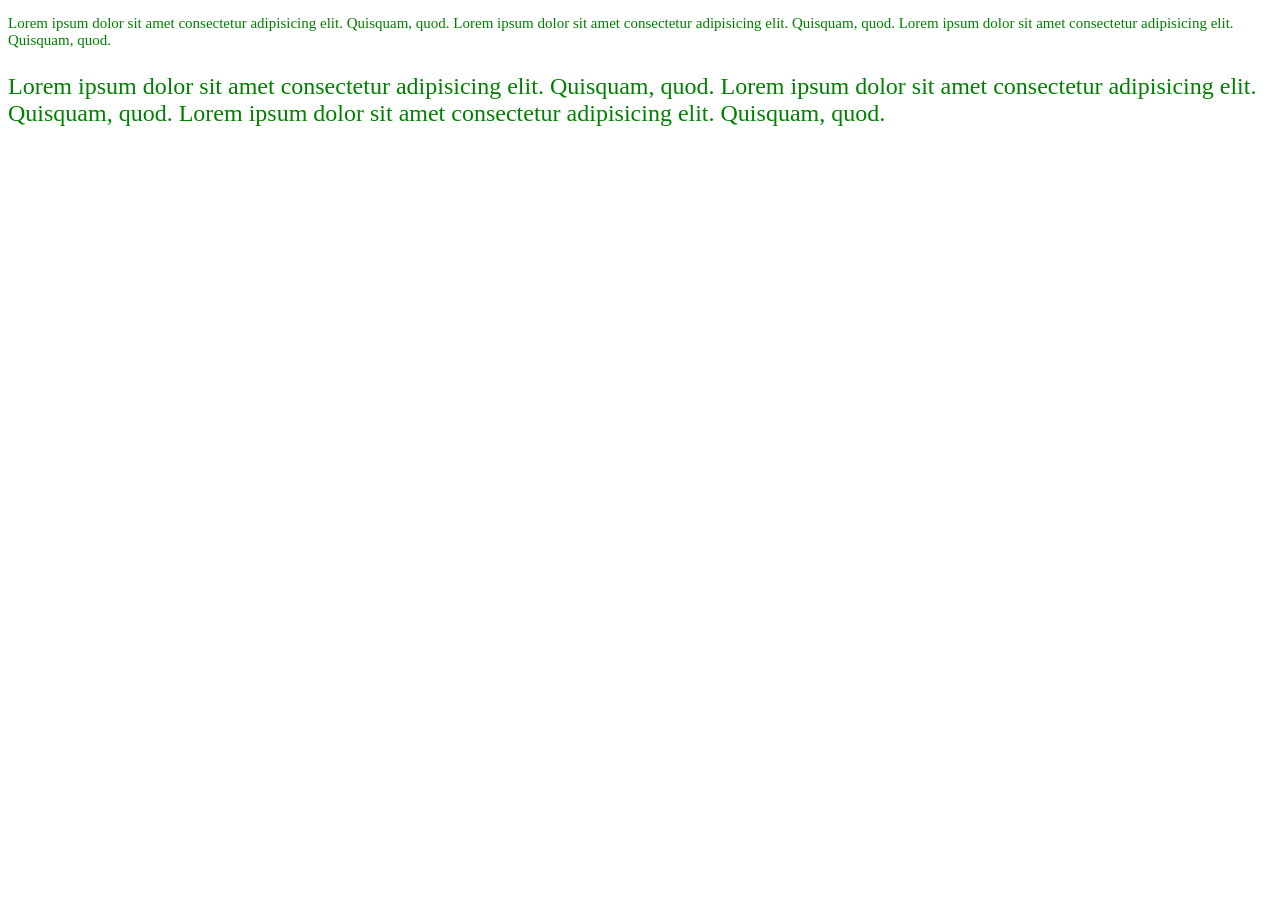
<file: Day2/index.html>
<!DOCTYPE html>
<html lang="en">
<head>
    <meta charset="UTF-8">
    <meta name="viewport" content="width=device-width, initial-scale=1.0">
    <title>Document</title>
    <link rel="stylesheet" href="style.css">

    <!-- <style>
        p {
            color: blue;
        }
    </style> -->

</head>
<body>
    <!-- <p style="color: red;">
        This is a paragraph.
    </p> -->
    <!-- <p class="cls">
        This is a paragraph.
    </p>
    <p class="cls">
        This is a paragraph.
    </p>

    <p id="paragraph">
        This is a paragraph.
    </p> -->
    
    <!-- <div class="container">
        <div class="box">
            BOX MODEL
        </div>
    </div> -->

    <section class="section">
        <p class="para1">
            Lorem ipsum dolor sit amet consectetur adipisicing elit. Quisquam, quod. Lorem ipsum dolor sit amet consectetur adipisicing elit. Quisquam, quod. Lorem ipsum dolor sit amet consectetur adipisicing elit. Quisquam, quod.
        </p>
        <p class="para2">
            Lorem ipsum dolor sit amet consectetur adipisicing elit. Quisquam, quod. Lorem ipsum dolor sit amet consectetur adipisicing elit. Quisquam, quod. Lorem ipsum dolor sit amet consectetur adipisicing elit. Quisquam, quod.
        </P>
    </section>
</body>
</html>
</file>
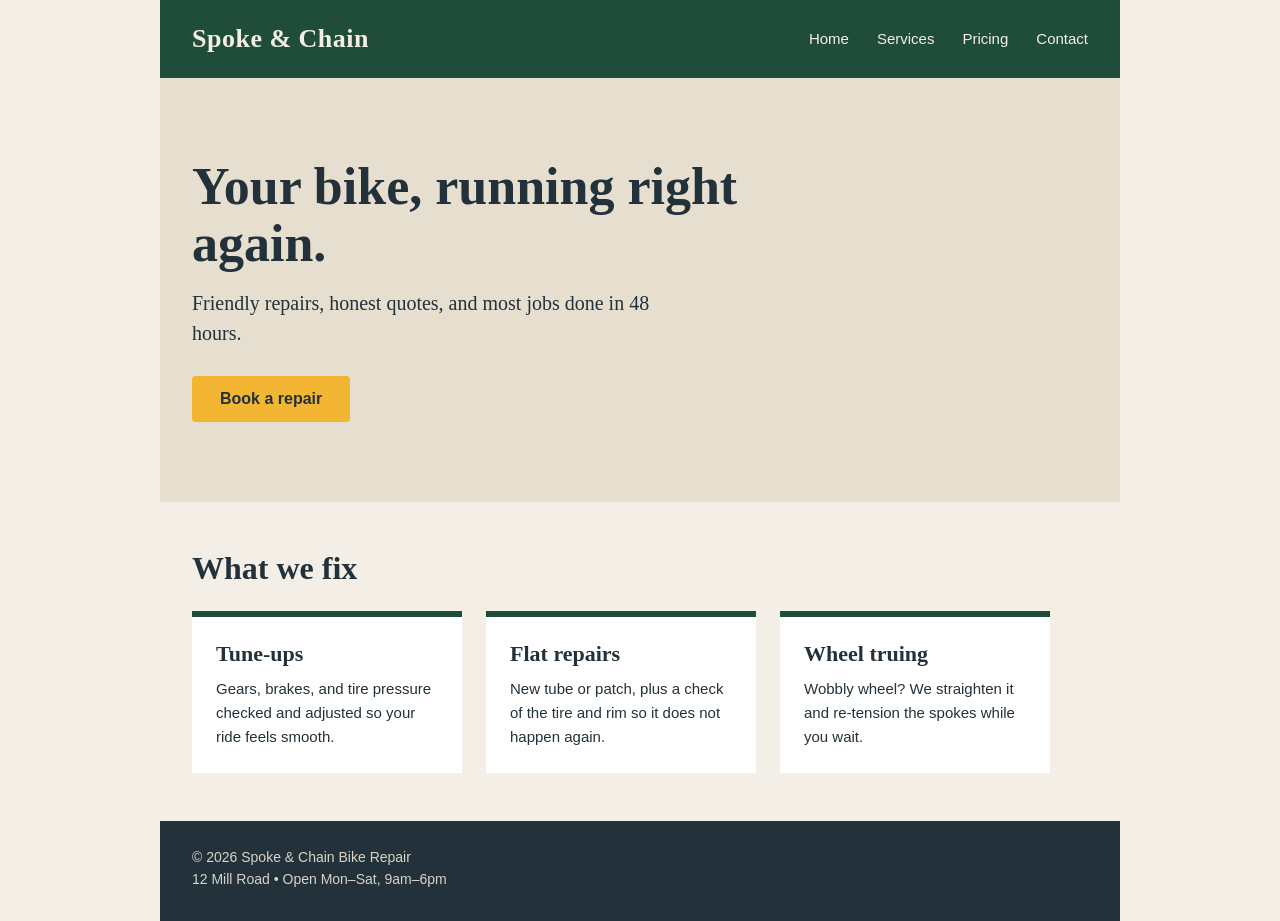
<file: Day3/index.html>
<!DOCTYPE html>
<html lang="en">
<head>
  <meta charset="UTF-8">
  <title>Responsive Web Design (Flexbox)</title>
  <link rel="stylesheet" href="style.css">
  <meta name="viewport" content="width=device-width, initial-scale=1.0">
</head>
<body>
  <div class="page">
  <header class="site-header">
    <div class="logo">Spoke &amp; Chain</div>
    <nav class="main-nav">
      <a href="#">Home</a>
      <a href="#">Services</a>
      <a href="#">Pricing</a>
      <a href="#">Contact</a>
    </nav>
  </header>

  <section class="hero">
    <h1>Your bike, running right again.</h1>
    <p>Friendly repairs, honest quotes, and most jobs done in 48 hours.</p>
    <a href="#" class="button">Book a repair</a>
  </section>

  <section class="services">
    <h2>What we fix</h2>
    <div class="cards">
      <div class="card">
        <h3>Tune-ups</h3>
        <p>Gears, brakes, and tire pressure checked and adjusted so your ride feels smooth.</p>
      </div>
      <div class="card">
        <h3>Flat repairs</h3>
        <p>New tube or patch, plus a check of the tire and rim so it does not happen again.</p>
      </div>
      <div class="card">
        <h3>Wheel truing</h3>
        <p>Wobbly wheel? We straighten it and re-tension the spokes while you wait.</p>
      </div>
    </div>
  </section>

  <footer class="site-footer">
    <p>&copy; 2026 Spoke &amp; Chain Bike Repair</p>
    <p>12 Mill Road &bull; Open Mon&ndash;Sat, 9am&ndash;6pm</p>
  </footer>
  </div>
</body>
</html>
</file>
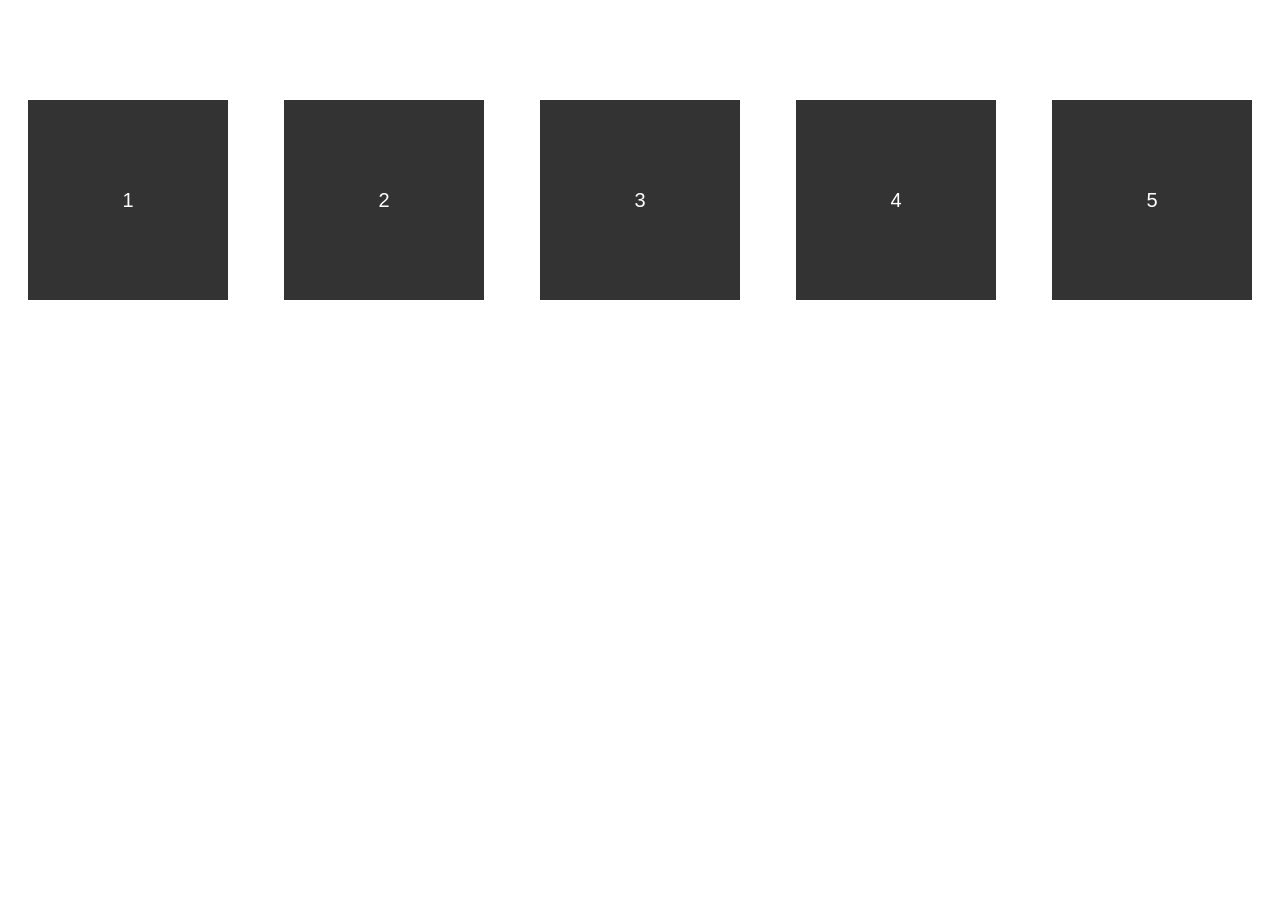
<file: Day4/index.html>
<!DOCTYPE html>
<html lang="en">
<head>
    <meta charset="UTF-8">
    <meta name="viewport" content="width=device-width, initial-scale=1.0">
    <link rel="stylesheet" href="style.css">
    <title>Document</title>
</head>
<body>
    <div class="container">
        <div class="box">1</div>
        <div class="box">2</div>
        <div class="box">3</div>
        <div class="box">4</div>
        <div class="box">5</div>
    </div>
</body>
</html>
</file>
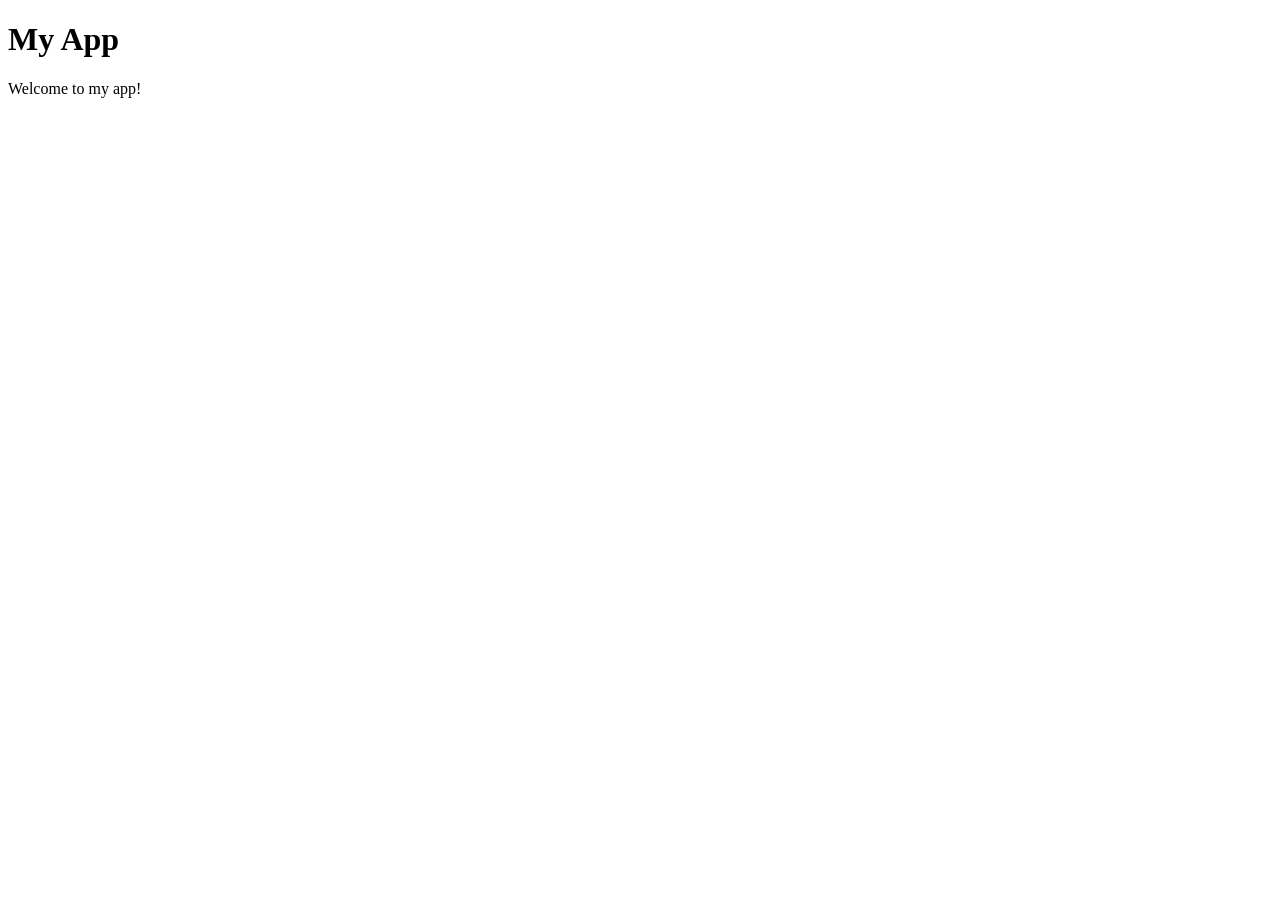
<file: Day5/index.html>
<!DOCTYPE html>
<html lang="en">
<head>
    <meta charset="UTF-8">
    <meta name="viewport" content="width=device-width, initial-scale=1.0">
    <title>Document</title>
</head>
<body>
    <h1>My App</h1>
    <p>Welcome to my app!</p>
</body>
    <script src="script.js"></script>
</html>
</file>
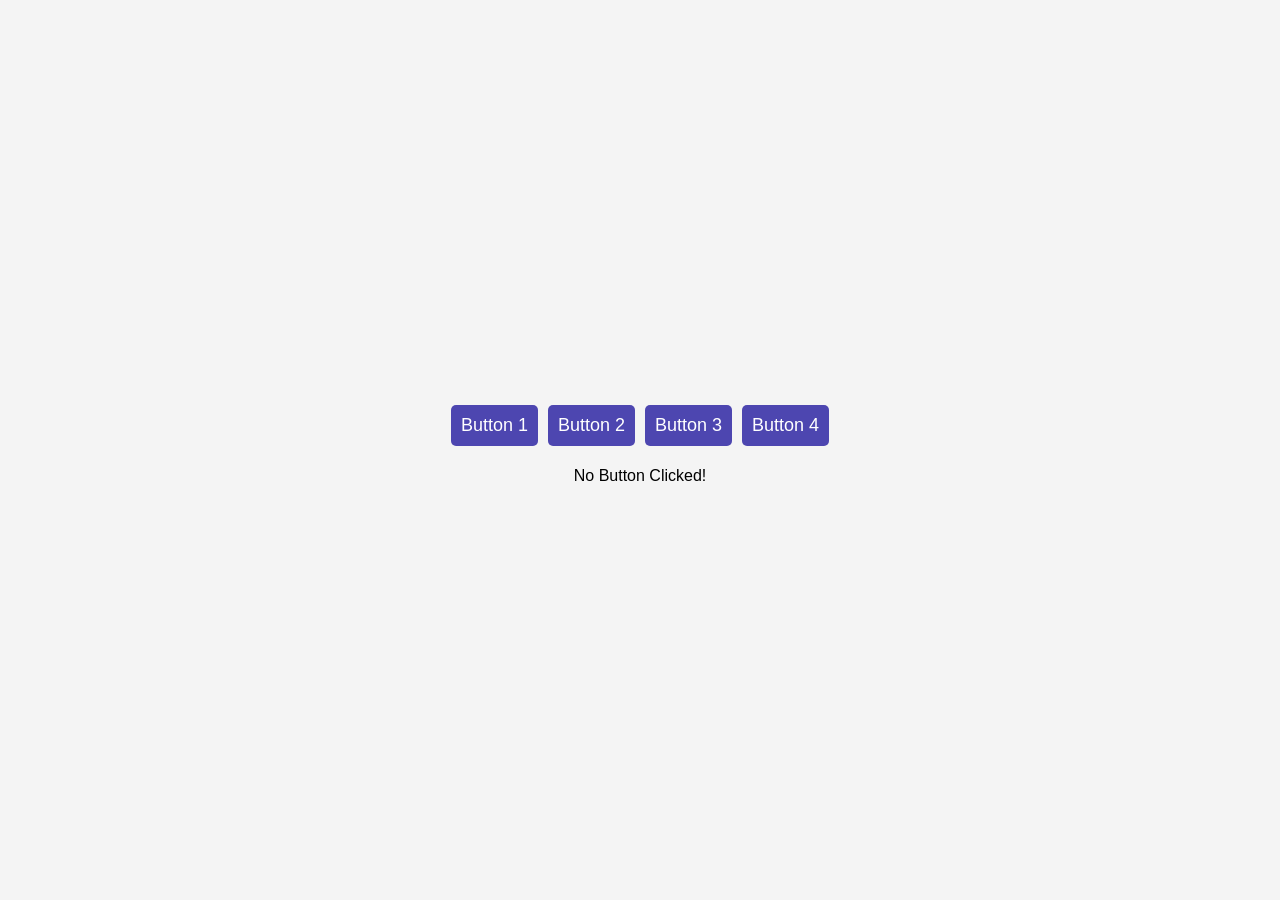
<file: day6/index.html>
<!DOCTYPE html>
<html lang="en">
<head>
    <meta charset="UTF-8">
    <meta name="viewport" content="width=device-width, initial-scale=1.0">
    <link rel="stylesheet" href="style.css">
    <title>Document</title>
</head>
<body>
    <!-- <div class="container">
        <div id="screen">
            <button id="btn-minus" class="count-btn">-</button>
            <p class="time">
                00:00:00
            </p>
            <button id="btn-plus" class="count-btn">+</button>
        </div>
        <div class="buttons">
            <button id="start">
                Start
            </button>
            <button id="stop">
                Stop
            </button>
        </div>
    </div> -->

    <!-- <div id="div1">
        <div id="div2">
            <div id="div3">
                X
            </div>
        </div>
    </div> -->

    <div>
        <div class="buttons">
            <button class="btn" value="1">Button 1</button>
            <button class="btn" value="2">Button 2</button>
            <button class="btn" value="3">Button 3</button>
            <button class="btn" value="4">Button 4</button>
        </div>
        <p class="output" style="text-align: center;">
            No Button Clicked!
        </p>
        </div>
</body>
 <script src="script.js"></script>
</html>
</file>
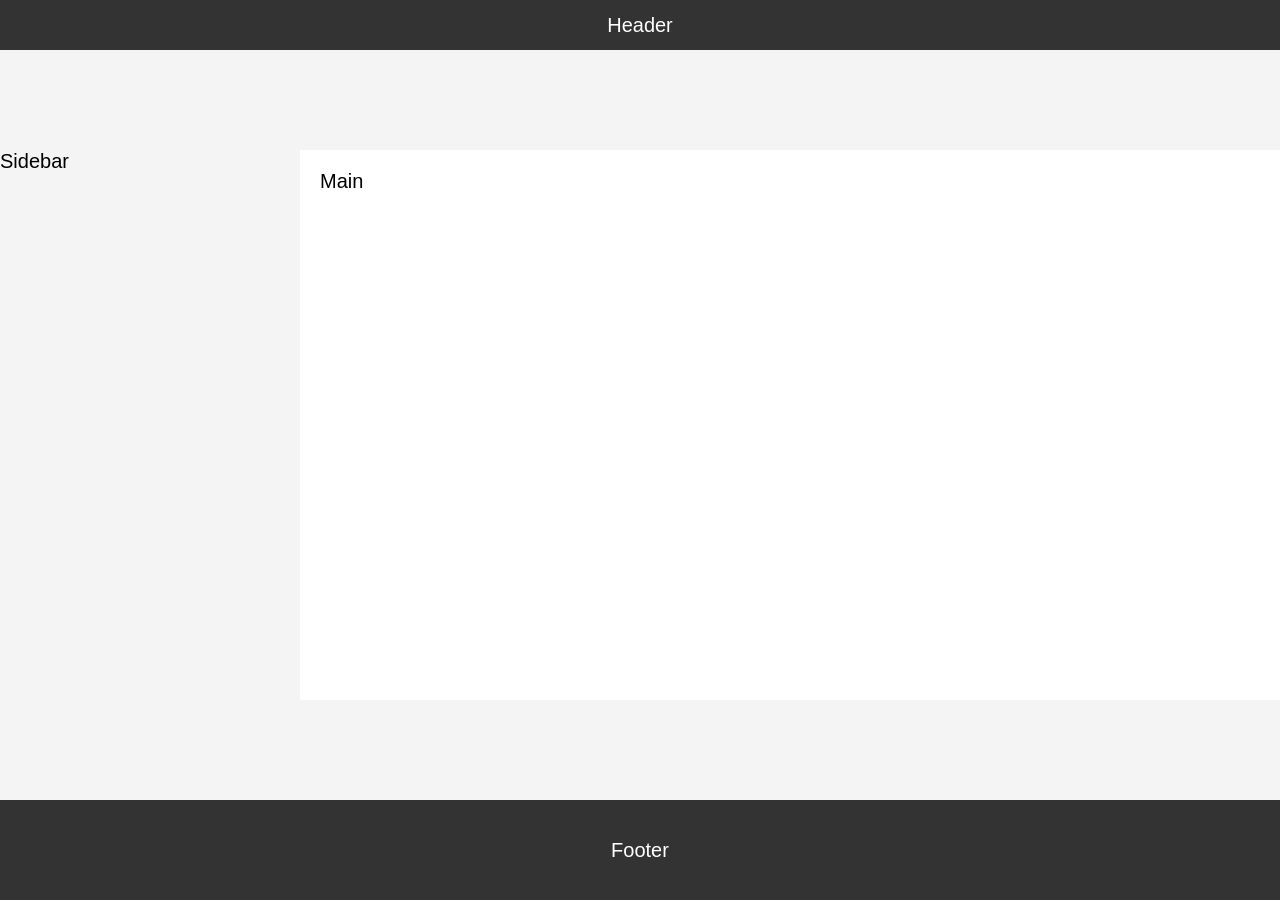
<file: Day4/layout/index.html>
<!DOCTYPE html>
<html lang="en">
<head>
    <meta charset="UTF-8">
    <meta name="viewport" content="width=device-width, initial-scale=1.0">
    <link rel="stylesheet" href="style.css">
    <title>Document</title>
</head>
<body>
    <div class="layout">
        <header class="header">Header</header>
        <aside class="nav">Sidebar</aside>
        <main class="main">Main</main>
        <footer class="footer">Footer</footer>
    </div>
</body>
</html>
</file>
<file: Day2/style.css>
p {
    color: green;
}

/* selector {
    property: value;
} */


/* Selectors:
  - Element Selector
  - Class Selector
  - Id Selector 
  - Pseudo-class Selector
  - Pseudo-element Selector
*/

.container {
    width: 80vw;
    height: 80vh;
    border: 1px solid black;
    /* padding: top right bottom left; */
    margin: 10px;
    text-align: center;
    display: flex;
    justify-content: center;
    align-items: center;
}

.box{
    width: 100px;
    height: 200px;
    border: 1px solid red;
    text-align: center;
    display: flex;
    justify-content: center;
    align-items: center;
}

/* Units in CSS */
/* 
   - Absolute Units: (fixed size, independent)
     - in (inches)
     - cm (centimeters)
     - px (pixels)
   - Relative Units: (size relative to another value)
    - em (relative to the font size of the element) - fonts
    - rem (relative to the font size of the root element) - fonts
    - % (percentage) - relative to the parent element
    - vw (viewport width) - relative to the width of the viewport
    - vh (viewport height) - relative to the height of the viewport
*/

.section{
    font-size: 10px;
}

.para1 {
    font-size: 1.5em;
}

/* 20px * 1.5 = 30px */

/* html default font size is 16px, depends on the browser settings */

.para2 {
    font-size: 1.5rem;
}

/* Colors in CSS */
/* Positioning */
    /* - relative
    - absolute
    - fixed
    - sticky */
/* font-family: "Times New Roman", Times, serif; */
</file>
<file: Day3/style.css>
* { 
    box-sizing: border-box;
}

body {
    font-family: Georgia, "Times New Roman", serif;
    color: #22313a;
    background: #f3efe6;
    margin: 0;
}

/* margin: top right bottom left;
margin: top right bottom-left;
margin: top-down right-left;
margin: top-bottom-right-left; */

.page { width: 960px; margin: 0 auto; }

/* Header: logo floats left, nav floats right (flexbox replaces this) */
.site-header {
    background: #1f4d3a;
    padding: 24px 32px;
    overflow: hidden;
    display: flex;
    justify-content: space-between;
}
.logo {
    /* float: left; */
    font-size: 26px;
    font-weight: bold;
    color: #f3efe6;
    letter-spacing: 0.5px;
}
.main-nav { 
    padding-top: 6px; 
}

.main-nav a {
    display: inline-block;
    margin-left: 24px;
    color: #f3efe6;
    text-decoration: none;
    font-family: Arial, sans-serif;
    font-size: 15px;
    padding-bottom: 3px;
    border-bottom: 2px solid transparent;
}

.main-nav a:hover {
     border-bottom-color: #f2b632;
}

/* Hero */
.hero {
    background: #e6dfcf;
    padding: 80px 32px;
}
.hero h1 {
    font-size: 52px;
    line-height: 1.1;
    margin: 0 0 16px;
    width: 560px;
}
.hero p {
    font-size: 20px;
    line-height: 1.5;
    width: 480px;
    margin: 0 0 28px;
}
.button {
    display: inline-block;
    background: #f2b632;
    color: #22313a;
    font-family: Arial, sans-serif;
    font-weight: bold;
    text-decoration: none;
    padding: 14px 28px;
    border-radius: 4px;
}
.button:hover { background: #e0a31f; }

/* Services: three floated cards at fixed widths (flexbox replaces this) */
.services { 
    padding: 48px 32px;
    overflow: hidden;
}

.cards {
    display: flex;
}

.services h2 { font-size: 32px; margin: 0 0 24px; }
.card {
    width: 270px;
    margin-right: 24px;
    background: #ffffff;
    padding: 24px;
    border-top: 6px solid #1f4d3a;
}
.card:last-child { margin-right: 0; }
.card h3 { margin: 0 0 10px; font-size: 22px; }
.card p {
    margin: 0;
    font-family: Arial, sans-serif;
    font-size: 15px;
    line-height: 1.6;
}

/* Footer */
.site-footer {
    background: #22313a;
    color: #d9d4c7;
    padding: 28px 32px;
    font-family: Arial, sans-serif;
    font-size: 14px;
}
.site-footer p { margin: 0 0 6px; }

/* Flexbox
Grid
Media Queries */

@media (max-width: 960px) {
    .site-header {
        flex-direction: column;
        align-items: center;
        gap: 20px;
    }
   .cards {
       flex-direction: column;
       gap: 30px;
       align-items: center;
   }
   .card {
       width: 100%;
       margin-right: 0;
   }
}

/* selector {
    property: value;
    property: value;

} */

/* p {
    color: green;
}

.site-header {
    background: #1f4d3a;
    padding: 24px 32px;
    overflow: hidden;
    display: flex;
    justify-content: space-between;
}

#idSelector {
    color: red;
}    */
</file>
<file: Day4/style.css>
* {
    box-sizing: border-box;
}


body {
    margin: 0;
    padding: 0;
    font-family: Arial, Helvetica, sans-serif;
    font-size: 20px;
}

.container{
    display: grid;
    grid-template-columns: repeat(auto-fit, minmax(200px, 1fr));
    grid-template-rows: 300px 200px;
    height: 100vh;
    justify-items: center;
    align-items: end;
}

.box {
    display: flex;
    justify-content: center;
    align-items: center;
    
    color: white;
    background-color: #333;
    width: 200px;
    height: 200px;
}
</file>
<file: day6/style.css>
* {
    box-sizing: border-box;
}

body {
    font-family: Arial, sans-serif;
    margin: 0;
    padding: 0;
    background-color: #f4f4f4;
    height: 100vh;
    display: flex;
    justify-content: center;
    align-items: center;
}


.container {
    max-width: 800px;
    padding: 20px;
    background-color: #46a4b0;
    box-shadow: 0 0 10px rgba(0, 0, 0, 0.1);
    border-radius: 5px;
}

#screen {
    width: 200px;
    height: 50px;
    background-color: #ffffffa8;
    border: 1px solid #ccc;
    margin-bottom: 20px;
    display: flex;
    justify-content: center;
    align-items: center;
    font-size: 24px;
    color: #333;
    border-radius: 5px;
    display: flex;
    justify-content: space-between;
    padding: 5px;
}

.count-btn {
    height: 100%;
    font-size: 24px;
    background-color: #46a4b0;
    color: white;
    outline: none;
    border: none;
    display: flex;
    justify-content: center;
    align-items: center;
}

.buttons {
    display: flex;
    justify-content: space-between;
    gap: 10px;
}

.buttons button {
    width: 100%;
    padding: 10px;
    margin: 5px 0;
    font-size: 18px;
    background-color: #4d46b0;
    color: white;
    border: none;
    cursor: pointer;
    border-radius: 5px;
}

#div1 {
    display: flex;
    justify-content: center;
    align-items: center;
    width: 500px;
    height: 500px;
    background-color: #46a4b0;
}

#div2 {
    display: flex;
    justify-content: center;
    align-items: center;
    width: 350px;
    height: 350px;
    background-color: #46b069;
}

#div3 {
    display: flex;
    justify-content: center;
    align-items: center;
    width: 200px;
    height: 200px;
    background-color: #6946b0;
}
</file>
<file: Day4/layout/style.css>
* {
    box-sizing: border-box;
}

body {
    font-family: Arial, sans-serif;
    margin: 0;
    padding: 0;
    background-color: #f4f4f4;
    font-size: 20px;
}

.layout {
    display: grid;
    grid-template-columns: 200px 1fr;
    grid-template-rows: 50px 1fr 100px;
    grid-template-areas:
        "header header"
        "sidebar main"
        "footer footer";
    height: 100vh;
    gap: 100px;
}

.header {
    grid-area: header;
    background-color: #333;
    color: #fff;
    display: flex;
    align-items: center;
    justify-content: center;
}

.footer {
    grid-area: footer;
    background-color: #333;
    color: #fff;
    display: flex;
    align-items: center;
    justify-content: center;
}

.sidebar {
    grid-area: sidebar;
    background-color: #f4f4f4;
    padding: 20px;
}

.main {
    grid-area: main;
    background-color: #fff;
    padding: 20px;
}

@media (max-width: 768px) {
    .layout {
        grid-template-columns: 1fr;
        grid-template-rows: 50px 50px 1fr  100px;
        grid-template-areas:
            "header"
            "sidebar"
            "main"
            "footer";
    }
}
</file>
